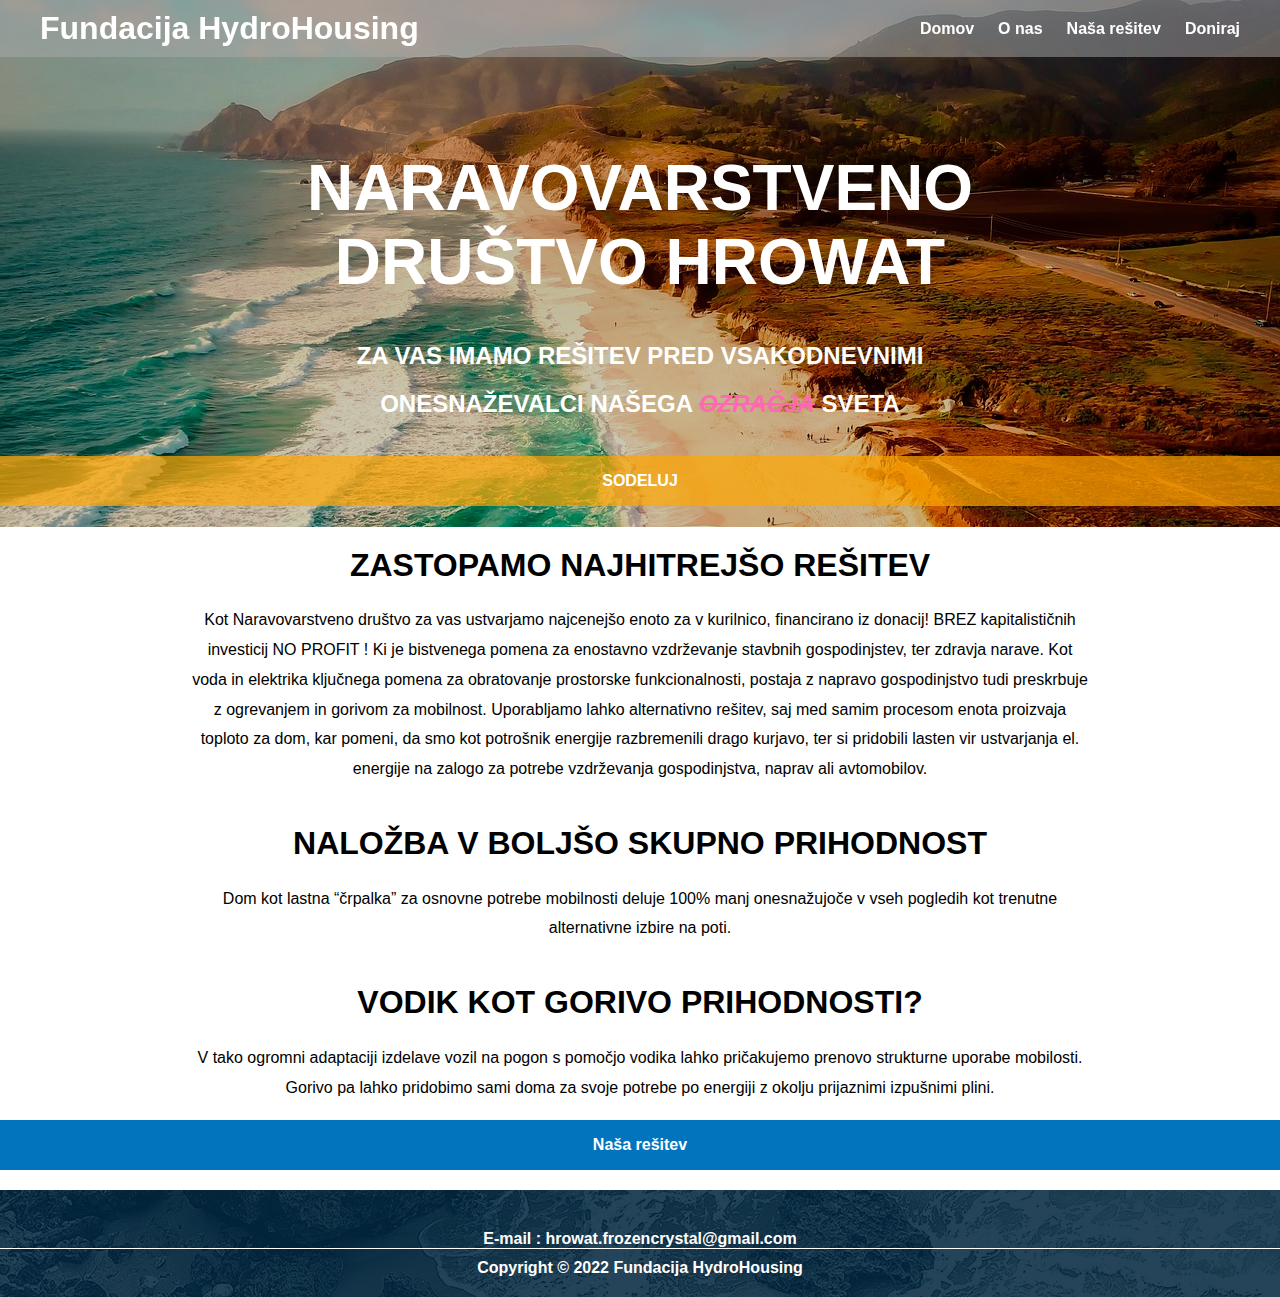
<file: index.html>
<html>
<head>
	<meta charset="UTF-8">
	<title>Fundacija HydroHousing</title>
</head>
<body>
<link rel="stylesheet" href="css/all.css">
<header>
	<div id="frame-header" style="padding-top:10px;padding-bottom:10px;padding-left:40px;padding-right:40px;">
		<div id="frame-title">
			<h1>
				<a href="#" rel="home">
					Fundacija HydroHousing
				</a>
			</h1>
		</div>
		<div id="frame-selection" style="margin-top:10px;margin-right:60px;">
			<a href="#">Domov</a>
			<a href="#about">O nas</a>
			<a href="#solution">Naša rešitev</a>
			<a href="#donate" target="_blank">Doniraj</a>
		</div>
	</div>
</header>
<script>
	document.addEventListener('scroll', () => {
	if (document.body.scrollTop > 80) {
	document.getElementById("frame-header").style.backgroundColor = "#909090ff";
	} else {
	document.getElementById("frame-header").style.backgroundColor = "#aaaaaa82";
	}
	});
</script>
<noscript>
	<style>
#frame-header{
	background-color: #909090ff;
}
	</style>
</noscript>
<span id=""></span>
<span id="home"></span>
<span id="about"></span>
<span id="solution"></span>
<span id="donate"></span>
<div id="all-content">
	<div id="page-home" class="page-collapsable">
<br><br><br><br><br><br>
<div>
<img width="1280" height="842" src="img/home.jpg" class="background-img" style="top:0;min-height:80%">
</div>
<div>
<h1 style="color:#fff;font-size:4rem;">
	NARAVOVARSTVENO<br>
	DRUŠTVO HROWAT
</h1>
<h2 style="color:#fff;">
	ZA VAS IMAMO REŠITEV PRED VSAKODNEVNIMI
</h2>
<h2 style="color:#fff;">
	ONESNAŽEVALCI NAŠEGA <i style="color:#FF69B4;text-decoration:line-through;">OZRAČJA</i> SVETA
</h2>
<br>

<a href="#about", style="text-decoration:none;color:#fff;">
	<div class="obtn button">
	SODELUJ
	</div>
</a>
<div style="background-color:#fff;padding-bottom:20px;">
	<h1 style="padding-top:20px;">
		ZASTOPAMO NAJHITREJŠO REŠITEV
	</h1>
	<div class="text-con">
	<a class="text-con">
		Kot Naravovarstveno društvo za vas ustvarjamo najcenejšo enoto za v kurilnico, financirano iz donacij! BREZ kapitalističnih investicij NO PROFIT ! Ki je bistvenega pomena za enostavno vzdrževanje stavbnih gospodinjstev, ter zdravja narave. Kot voda in elektrika ključnega pomena za obratovanje prostorske funkcionalnosti, postaja z napravo gospodinjstvo tudi preskrbuje z ogrevanjem in gorivom za mobilnost. Uporabljamo lahko alternativno rešitev, saj med samim procesom enota proizvaja toploto za dom, kar pomeni, da smo kot potrošnik energije razbremenili drago kurjavo, ter si pridobili lasten vir ustvarjanja el. energije na zalogo za potrebe vzdrževanja gospodinjstva, naprav ali avtomobilov.
	</a>
	</div>
	<h1 style="padding-top:20px;">
		NALOŽBA V BOLJŠO SKUPNO PRIHODNOST
	</h1>
	<div class="text-con">
		<a class="text-con">
			Dom kot lastna “črpalka” za osnovne potrebe mobilnosti deluje 100% manj onesnažujoče v vseh pogledih kot trenutne alternativne izbire na poti.
		</a>
	</div>
	<h1 style="padding-top:20px;">
		VODIK KOT GORIVO PRIHODNOSTI?
	</h1>
	<div class="text-con">
		<a class="text-con">
			V tako ogromni adaptaciji izdelave vozil na pogon s pomočjo vodika lahko pričakujemo prenovo strukturne uporabe mobilosti.
			Gorivo pa lahko pridobimo sami doma za svoje potrebe po energiji z okolju prijaznimi izpušnimi plini.
		</a>
	</div>
	<br>
	<a href="#solution", style="text-decoration:none;color:#fff;">
		<div class="bbtn button">
			Naša rešitev
		</div>
	</a>
</div>
</div>
<footer>
	<div style="background-image:url(img/homeBot.jpg);">
		<div style="width:100%;background-color:#01253edb;padding-bottom:20px;padding-top:40px;">
			<a href="mailto:hrowat.frozencrystal@gmail.com" style="display: block;text-align: center;color: #fff;text-decoration: none;">
				E-mail : hrowat.frozencrystal@gmail.com
			</a>
		<a style="display: block;text-align: center;color: #fff;border-top: 1px solid white;padding-top: 10px;">Copyright © 2022 Fundacija HydroHousing</a>
	</div>
	</div>
</footer>
	</div>
	<div id="page-about" class="page-collapsable">
<br><br><br><br><br><br>
<div>
	<img width="1536" height="1023" src="img/about.jpg" class="background-img" style="top:-300;min-height:80%">
</div>
<div>
	<h1 style="color:#fff;font-size:4rem;">
		O NAS
	</h1>

	<div style="background-color:#fff;padding-bottom:20px;">
		<br>
		<h1 style="padding-top:20px;">
			CILJI IN POSLANSTVO
		</h1>
		<div class="text-con">
			<a class="text-con">
				CO2 NEVTRALNA NAPRAVA<br><br>
				SOCIALNO PRIREJENA NEPROFITNA CENA ZA VSE KUPCE<br><br>
				RAZŠIRJENA DOSTOPNOST<br><br>
				ZMANJŠANJE STROŠKOV OGREVANJA<br><br>
				ZMANJŠANJE ONESNAŽEVANJA OKOLJA<br><br>
				NADGRADNJA VZDRŽEVALNIH SISTEMOV GOSPODINJSTEV<br><br>
				100% EKOLOŠKA UPORABA IN RECIKLIRANJE POTROŠNIH MATERIALOV
			</a>
		</div>
		<h1 style="padding-top:20px;">
			NAŠE VREDNOTE
		</h1>
		<div class="text-con">
			<a class="text-con">
				Naše vrednote temeljijo na prepričanju enakopravno porazdeljene dostopnosti zasnovanega projekta saj lahko vsak dom pridobi na samovzdrževanju električne produkcije in hrambe energije doma.
			</a>
		</div>
		<h1 style="padding-top:20px;">
			NAŠ PROJEKT
		</h1>
		<div class="text-con">
			<a class="text-con">
				Zagovarjamo variabilnost lastnega vzdrževalnega sistema, ki gospodinjstvu prinaša vir električne oskrbe aparatur, naprav in mobilnosti in prav tako vsebuje hranilnik energije na dlje obstoječem časovnem razponu. Med tem se proizvaja toplota za ogrevanje gospodinjstev in nas pelje na pot kjer lahko zamenjamo trenutno alternativna gretja z prvovrstnim ogrevanjem, vzdrževanjem našega doma in preskrbljenostjo CO2 nevtralnega goriva.
			</a>
		</div>
		<br><br>
		<img width="600" height="371" src="img/chart.png" style="margin:auto;display:block;">
		<br><br>
		<h1 style="padding-top:20px;">
			NAŠA VIZIJA
		</h1>
		<div class="text-con">
			<a class="text-con">
				DISTANCIRANJE OD FOSILNIH VIROV ENERGIJE<br><br>
				PREPREČEVANJE DODATNE OBREMENITVE OMREŽJA<br><br>
				ZMANJŠANJE NEVARNIH ODPADKOV
			</a>
		</div>
		<br>
		<a href="#solution", style="text-decoration:none;color:#fff;">
			<div class="bbtn button">
				Naša rešitev
			</div>
		</a>
	</div>
</div>
<footer>
	<div style="background-image:url(img/homeBot.jpg);">
		<div style="width:100%;background-color:#01253edb;padding-bottom:20px;padding-top:40px;">
			<a href="mailto:hrowat.frozencrystal@gmail.com" style="display: block;text-align: center;color: #fff;text-decoration: none;">
				E-mail : hrowat.frozencrystal@gmail.com
			</a>
		<a style="display: block;text-align: center;color: #fff;border-top: 1px solid white;padding-top: 10px;">Copyright © 2022 Fundacija HydroHousing</a>
	</div>
	</div>
</footer>
	</div>
	<div id="page-solution" class="page-collapsable">
<br><br><br><br><br><br>
<div>
	<img width="1920" height="1080" src="img/solution.jpg" class="background-img" style="top:0;min-height:80%">
</div>
<div>
	<h1 style="color:#fff;font-size:4rem;">
		NAŠA REŠITEV
	</h1>

	<div style="background-color:#fff;">
		<img width="130" height="130" src="img/h2.jpg" style="margin:auto;display:block;">
		<br><br>
		<h1 style="padding-top:20px;">
			VODIK KOT GORIVO PRIHODNOSTI?
		</h1>
		<div class="text-con">
			<a class="text-con">

				Za električno oskrbo domačih objektov nam je že vsem jasno, da je najboljša naravna energija hkrati pa večina avtomobilne industrije preklaplja izdelavo svojih vozil na električne motorje. To pomeni, da imajo vozniki električnih avtomobilov svojo točko polnjenja doma s samooskrbo.
<br><br>
				Še večji plus pa je predelava motorjev z notranjim izgorevanjem na energen Vodik.
<br><br>
				Kaj pa to pomeni za gorivo?
<br><br>
				Edino pozitivno potencialno nadomestilo današnjih goriv je vodik, najpogostejši element v vesolju za katerega zastopamo pridobivanje kar v lastnem domu. To pomeni, da namesto vožnje do bencinske postaje lahko napolnite rezervoar vozila na vodik doma.

			</a>
		</div>
		<h1 style="padding-top:20px;">
			Naša rešitev je čiščenje ozračja pri <br> oskrbovanju naših gospodinjstev z energijskimi potrebami
		</h1>
		<div class="text-con">
			<a class="text-con">
				Za človeštvo je znano, da stalno izboljšujemo način bivanja. Ker smo v dobi, kjer postaja jasno koliko nesnage povzročamo s svojim življenjskim stilom smo se skupina ljudi podali na pot, ki izziva naš način bivanja.
				<br><br>
				Zaokrožili in izostrili smo si izkoristke energijskega potrošništva doma in na cesti. Zaradi tako hitrega tempa vsakodnevnega življenja smo pozabili koliko bremenimo našo naravo s plini naše mobilnosti, ter kurjavo pri ogrevanju gospodinjstev.
				<br><br>
				Eden največjih dosežkov bo kadar naš dom postane lastna črpalka za naš transport. Seveda smo to misel postavili v našo vizijo in opazili, da kadar spremenimo način oskrbovanja gospodinjstva v ekološko vzdrževanje pridobimo tudi to.
			</a>
		</div>
		<h1 style="padding-top:20px;">
			NAŠ PROJEKT
		</h1>
		<h3 style="padding-top:20px;color:#888;">
			Zasnovana ideja
		</h3>
		<br><br>
		<div style="display:flex;flex-wrap:wrap;padding-left:20px;padding-right:20px;">
			<span style="margin:auto;" class="flex-element">
			<img width="130" height="130" src="img/1.jpg" style="margin:auto;display:block;">
			</span>
			<span class="flex-element" style="padding-right:20px;">
				<h1 style="padding-top:20px;">
				Vir električne energije
				</h1>
				<h3 style="padding-top:20px;color:#888;">
				Vir električne oskrbe gospodinjstva
				 </h3>
			</span>
		</div><br><br>
		<div style="display:flex;flex-wrap:wrap;padding-left:20px;padding-right:20px;justify-content:center;flex-direction:row-reverse;">
			<span class="flex-element" style="margin:auto;">
				<img width="130" height="130" src="img/2.jpg" style="margin:auto;display:block;">
			</span>
			<span class="flex-element" style="padding-right:20px;">
				<h1 style="padding-top:20px;">
					Eletrolizni proces
				</h1>
				<h3 style="padding-top:20px;color:#888;">
					Proces elektrolize kjer se z dvema<br> elektrodama v napravi iz vode loči vodik in kisik
				</h3>
			</span>
		</div><br><br>
		<h1 style="padding-top:20px;">
			Kaj gospodinjstvo pridobi?
		</h1>
		<h2 style="padding-top:20px;">
			Pasivno ogrevanje prostorov
		</h2>
		<div class="text-con">
			<a class="text-con">
				Razbremenili smo drago onesneževalno kurjavo in pridobili nastanek toplote med procesom, ki jo uporabimo za pasivno ogrevanje našim prostorov.
			</a>
		</div>
		<h2 style="padding-top:20px;">
			Orgevanje sanitarne vode
		</h2>
		<div class="text-con">
			<a class="text-con">
				Nastalo toploto smo prav tako uporabili za ogrevanje sanitarne vode.
			</a>
		</div>
		<h2 style="padding-top:20px;">
			Tvorbo lastnega goriva
		</h2>
		<div class="text-con">
			<a class="text-con">
				Vodik in kisik, ki nastaneta med procesom elektrolize lahko hranimo in si doma polnimo rezervoar, ki lahko poskrbi za mobilnost naših vozil na vodik, ki so okolju prijazni.
			</a>
		</div>
		<h2 style="padding-top:20px;">
			Prodajo O2 in 2H2
		</h2>
		<div class="text-con">
			<a class="text-con">
				Seveda lahko prodamo odvečne količine plinov, ki jih sami ne moremo potrošiti bodočim distributerjem.
			</a>
		</div>
		<br><br><br>
		<a href="#donate" target="_blank" style="text-decoration:none;color:#fff;">
			<div class="gbtn button">
				Doniraj
			</div>
		</a>
		<img width="100%"src="img/car.png" style="margin:auto;display:block;">
	</div>
</div>
<footer>
	<div style="background-image:url(img/homeBot.jpg);">
		<div style="width:100%;background-color:#01253edb;padding-bottom:20px;padding-top:40px;">
			<a href="mailto:hrowat.frozencrystal@gmail.com" style="display: block;text-align: center;color: #fff;text-decoration: none;">
				E-mail : hrowat.frozencrystal@gmail.com
			</a>
		<a style="display: block;text-align: center;color: #fff;border-top: 1px solid white;padding-top: 10px;">Copyright © 2022 Fundacija HydroHousing</a>
	</div>
	</div>
</footer>
	</div>
	<div id="page-donate" class="page-collapsable">
<br><br><br><br><br><br>
<div>
	<img width="1920" height="1080" src="img/donate.jpg" class="background-img" style="top:0;min-height:40%">
</div>
<div>
	<h1 style="color:#fff;font-size:4rem;">
		DONIRAJ
	</h1>

	<div style="background-color:#fff;">
		<br><br><br>
		<a class="text-con">
			Če ste tudi vi zavzeti za zdravo okolje in naravo se pridružite projektu saj je<br>
			lepša prihodnost pred nami če sodelujemo skupaj.
		</a><br><br>
		<h2>Dobrodošli !</h2>
		<h3>
			Naravovarstveno društvo Hrowat<br>
			Šarhova ulica 7<br>
			3210 Slovenske Konjice<br>
			TRR / IBAN : SI56 6100 0002 3385 592<br>
			BIC - HDELSI22
		</h3>
		<br>
		<a href="https://www.paypal.com/donate/?hosted_button_id=T9EP9SQ867KBE", style="text-decoration:none;color:#fff;">
			<div class="bbtn button">
				<svg version="1.1" id="Layer_1" xmlns="http://www.w3.org/2000/svg" x="0px" y="0px"
					 width="124px" height="33px" viewBox="0 0 124 33" enable-background="new 0 0 124 33" xml:space="preserve">
<path fill="#253B80" d="M46.211,6.749h-6.839c-0.468,0-0.866,0.34-0.939,0.802l-2.766,17.537c-0.055,0.346,0.213,0.658,0.564,0.658
	h3.265c0.468,0,0.866-0.34,0.939-0.803l0.746-4.73c0.072-0.463,0.471-0.803,0.938-0.803h2.165c4.505,0,7.105-2.18,7.784-6.5
	c0.306-1.89,0.013-3.375-0.872-4.415C50.224,7.353,48.5,6.749,46.211,6.749z M47,13.154c-0.374,2.454-2.249,2.454-4.062,2.454
	h-1.032l0.724-4.583c0.043-0.277,0.283-0.481,0.563-0.481h0.473c1.235,0,2.4,0,3.002,0.704C47.027,11.668,47.137,12.292,47,13.154z"
/>
					<path fill="#253B80" d="M66.654,13.075h-3.275c-0.279,0-0.52,0.204-0.563,0.481l-0.145,0.916l-0.229-0.332
	c-0.709-1.029-2.29-1.373-3.868-1.373c-3.619,0-6.71,2.741-7.312,6.586c-0.313,1.918,0.132,3.752,1.22,5.031
	c0.998,1.176,2.426,1.666,4.125,1.666c2.916,0,4.533-1.875,4.533-1.875l-0.146,0.91c-0.055,0.348,0.213,0.66,0.562,0.66h2.95
	c0.469,0,0.865-0.34,0.939-0.803l1.77-11.209C67.271,13.388,67.004,13.075,66.654,13.075z M62.089,19.449
	c-0.316,1.871-1.801,3.127-3.695,3.127c-0.951,0-1.711-0.305-2.199-0.883c-0.484-0.574-0.668-1.391-0.514-2.301
	c0.295-1.855,1.805-3.152,3.67-3.152c0.93,0,1.686,0.309,2.184,0.892C62.034,17.721,62.232,18.543,62.089,19.449z"/>
					<path fill="#253B80" d="M84.096,13.075h-3.291c-0.314,0-0.609,0.156-0.787,0.417l-4.539,6.686l-1.924-6.425
	c-0.121-0.402-0.492-0.678-0.912-0.678h-3.234c-0.393,0-0.666,0.384-0.541,0.754l3.625,10.638l-3.408,4.811
	c-0.268,0.379,0.002,0.9,0.465,0.9h3.287c0.312,0,0.604-0.152,0.781-0.408L84.564,13.97C84.826,13.592,84.557,13.075,84.096,13.075z
	"/>
					<path fill="#179BD7" d="M94.992,6.749h-6.84c-0.467,0-0.865,0.34-0.938,0.802l-2.766,17.537c-0.055,0.346,0.213,0.658,0.562,0.658
	h3.51c0.326,0,0.605-0.238,0.656-0.562l0.785-4.971c0.072-0.463,0.471-0.803,0.938-0.803h2.164c4.506,0,7.105-2.18,7.785-6.5
	c0.307-1.89,0.012-3.375-0.873-4.415C99.004,7.353,97.281,6.749,94.992,6.749z M95.781,13.154c-0.373,2.454-2.248,2.454-4.062,2.454
	h-1.031l0.725-4.583c0.043-0.277,0.281-0.481,0.562-0.481h0.473c1.234,0,2.4,0,3.002,0.704
	C95.809,11.668,95.918,12.292,95.781,13.154z"/>
					<path fill="#179BD7" d="M115.434,13.075h-3.273c-0.281,0-0.52,0.204-0.562,0.481l-0.145,0.916l-0.23-0.332
	c-0.709-1.029-2.289-1.373-3.867-1.373c-3.619,0-6.709,2.741-7.311,6.586c-0.312,1.918,0.131,3.752,1.219,5.031
	c1,1.176,2.426,1.666,4.125,1.666c2.916,0,4.533-1.875,4.533-1.875l-0.146,0.91c-0.055,0.348,0.213,0.66,0.564,0.66h2.949
	c0.467,0,0.865-0.34,0.938-0.803l1.771-11.209C116.053,13.388,115.785,13.075,115.434,13.075z M110.869,19.449
	c-0.314,1.871-1.801,3.127-3.695,3.127c-0.949,0-1.711-0.305-2.199-0.883c-0.484-0.574-0.666-1.391-0.514-2.301
	c0.297-1.855,1.805-3.152,3.67-3.152c0.93,0,1.686,0.309,2.184,0.892C110.816,17.721,111.014,18.543,110.869,19.449z"/>
					<path fill="#179BD7" d="M119.295,7.23l-2.807,17.858c-0.055,0.346,0.213,0.658,0.562,0.658h2.822c0.469,0,0.867-0.34,0.939-0.803
	l2.768-17.536c0.055-0.346-0.213-0.659-0.562-0.659h-3.16C119.578,6.749,119.338,6.953,119.295,7.23z"/>
					<path fill="#253B80" d="M7.266,29.154l0.523-3.322l-1.165-0.027H1.061L4.927,1.292C4.939,1.218,4.978,1.149,5.035,1.1
	c0.057-0.049,0.13-0.076,0.206-0.076h9.38c3.114,0,5.263,0.648,6.385,1.927c0.526,0.6,0.861,1.227,1.023,1.917
	c0.17,0.724,0.173,1.589,0.007,2.644l-0.012,0.077v0.676l0.526,0.298c0.443,0.235,0.795,0.504,1.065,0.812
	c0.45,0.513,0.741,1.165,0.864,1.938c0.127,0.795,0.085,1.741-0.123,2.812c-0.24,1.232-0.628,2.305-1.152,3.183
	c-0.482,0.809-1.096,1.48-1.825,2c-0.696,0.494-1.523,0.869-2.458,1.109c-0.906,0.236-1.939,0.355-3.072,0.355h-0.73
	c-0.522,0-1.029,0.188-1.427,0.525c-0.399,0.344-0.663,0.814-0.744,1.328l-0.055,0.299l-0.924,5.855l-0.042,0.215
	c-0.011,0.068-0.03,0.102-0.058,0.125c-0.025,0.021-0.061,0.035-0.096,0.035H7.266z"/>
					<path fill="#179BD7" d="M23.048,7.667L23.048,7.667L23.048,7.667c-0.028,0.179-0.06,0.362-0.096,0.55
	c-1.237,6.351-5.469,8.545-10.874,8.545H9.326c-0.661,0-1.218,0.48-1.321,1.132l0,0l0,0L6.596,26.83l-0.399,2.533
	c-0.067,0.428,0.263,0.814,0.695,0.814h4.881c0.578,0,1.069-0.42,1.16-0.99l0.048-0.248l0.919-5.832l0.059-0.32
	c0.09-0.572,0.582-0.992,1.16-0.992h0.73c4.729,0,8.431-1.92,9.513-7.476c0.452-2.321,0.218-4.259-0.978-5.622
	C24.022,8.286,23.573,7.945,23.048,7.667z"/>
					<path fill="#222D65" d="M21.754,7.151c-0.189-0.055-0.384-0.105-0.584-0.15c-0.201-0.044-0.407-0.083-0.619-0.117
	c-0.742-0.12-1.555-0.177-2.426-0.177h-7.352c-0.181,0-0.353,0.041-0.507,0.115C9.927,6.985,9.675,7.306,9.614,7.699L8.05,17.605
	l-0.045,0.289c0.103-0.652,0.66-1.132,1.321-1.132h2.752c5.405,0,9.637-2.195,10.874-8.545c0.037-0.188,0.068-0.371,0.096-0.55
	c-0.313-0.166-0.652-0.308-1.017-0.429C21.941,7.208,21.848,7.179,21.754,7.151z"/>
					<path fill="#253B80" d="M9.614,7.699c0.061-0.393,0.313-0.714,0.652-0.876c0.155-0.074,0.326-0.115,0.507-0.115h7.352
	c0.871,0,1.684,0.057,2.426,0.177c0.212,0.034,0.418,0.073,0.619,0.117c0.2,0.045,0.395,0.095,0.584,0.15
	c0.094,0.028,0.187,0.057,0.278,0.086c0.365,0.121,0.704,0.264,1.017,0.429c0.368-2.347-0.003-3.945-1.272-5.392
	C20.378,0.682,17.853,0,14.622,0h-9.38c-0.66,0-1.223,0.48-1.325,1.133L0.01,25.898c-0.077,0.49,0.301,0.932,0.795,0.932h5.791
	l1.454-9.225L9.614,7.699z"/>
</svg>

			</div>
		</a>

	</div>
</div>
<footer>
	<div style="background-image:url(img/homeBot.jpg);">
		<div style="width:100%;background-color:#01253edb;padding-bottom:20px;padding-top:40px;">
			<a href="mailto:hrowat.frozencrystal@gmail.com" style="display: block;text-align: center;color: #fff;text-decoration: none;">
				E-mail : hrowat.frozencrystal@gmail.com
			</a>
		<a style="display: block;text-align: center;color: #fff;border-top: 1px solid white;padding-top: 10px;">Copyright © 2022 Fundacija HydroHousing</a>
	</div>
	</div>
</footer>
	</div>
</div>
</body>
</html>
</file>
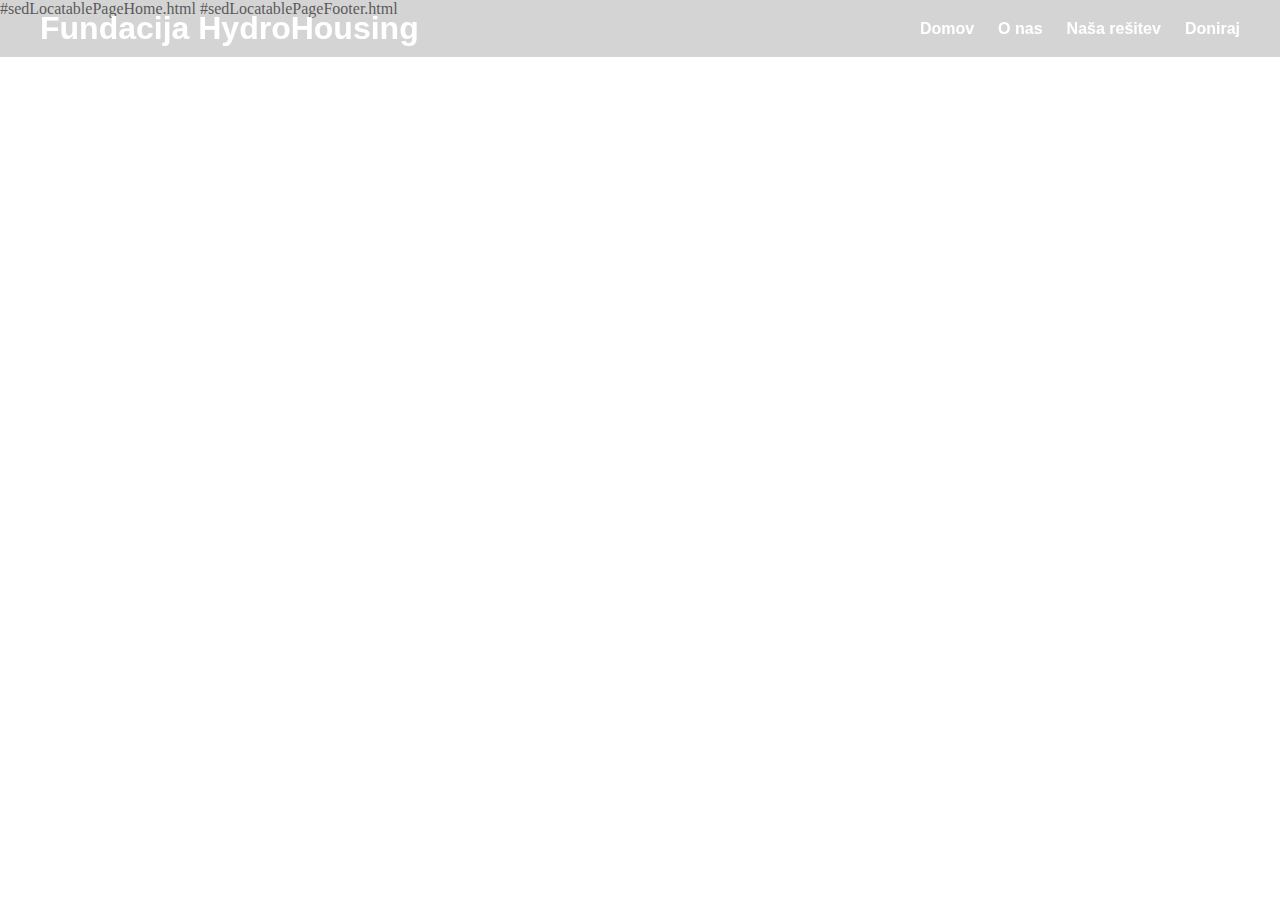
<file: frame.html>
<html>
<head>
	<meta charset="UTF-8">
	<title>Fundacija HydroHousing</title>
</head>
<body>
<link rel="stylesheet" href="css/all.css">
<header>
	<div id="frame-header" style="padding-top:10px;padding-bottom:10px;padding-left:40px;padding-right:40px;">
		<div id="frame-title">
			<h1>
				<a href="#" rel="home">
					Fundacija HydroHousing
				</a>
			</h1>
		</div>
		<div id="frame-selection" style="margin-top:10px;margin-right:60px;">
			<a href="#">Domov</a>
			<a href="#about">O nas</a>
			<a href="#solution">Naša rešitev</a>
			<a href="#donate" target="_blank">Doniraj</a>
		</div>
	</div>
</header>
<script>
	document.addEventListener('scroll', () => {
	if (document.body.scrollTop > 80) {
	document.getElementById("frame-header").style.backgroundColor = "#909090ff";
	} else {
	document.getElementById("frame-header").style.backgroundColor = "#aaaaaa82";
	}
	});
</script>
<noscript>
	<style>
#frame-header{
	background-color: #909090ff;
}
	</style>
</noscript>
<span id=""></span>
<span id="home"></span>
<span id="about"></span>
<span id="solution"></span>
<span id="donate"></span>
<div id="all-content">
	<div id="page-home" class="page-collapsable">
#sedLocatablePageHome.html
#sedLocatablePageFooter.html
	</div>
	<div id="page-about" class="page-collapsable">
#sedLocatablePageAbout.html
#sedLocatablePageFooter.html
	</div>
	<div id="page-solution" class="page-collapsable">
#sedLocatablePageSolution.html
#sedLocatablePageFooter.html
	</div>
	<div id="page-donate" class="page-collapsable">
#sedLocatablePageDonate.html
#sedLocatablePageFooter.html
	</div>
</div>
</body>
</html>
</file>
<file: css/all.css>
body{
	margin: 0;
}
h1, h2, h3, h4, h5, h6, a{
	font-family:'Montserrat',sans-serif;
	font-weight:700;
}
#frame-header{
	background-color: #aaaaaa82;
	display: flex;
	flex-wrap: wrap;
	position:fixed;
	width:100%;
	transition: background-color 220ms ease-in-out;
}
#frame-selection *{
	color:#fff;
	display: inline;
	padding-right: 20;
}
#frame-selection a{
	text-decoration: underline;
	text-decoration-color: #ffffff00;
	transition: text-decoration-color 200ms ease-in-out;
}
#frame-selection a:hover{
	text-decoration-color: #ccc;
}

#frame-selection {
	margin-left: auto;
}
#frame-title *{
	color:#fff;
	text-decoration: none;
	display: inline;
}
#frame-title > a:hover{
	color:#cccccc;
}
#all-content h1,
#all-content h2,
#all-content h3,
#all-content h4,
#all-content h5,
#all-content h6,
#all-content a {
	text-align: center;
	display: block;
}

.page-collapsable {
	display: none;
}
#page-home {
	display: block;
}
:target ~ #all-content > #page-home {
	display: none;
	height: 0;
}
#home:target ~ #all-content > #page-home,
#about:target ~ #all-content > #page-about,
#solution:target ~ #all-content > #page-solution,
#donate:target ~ #all-content > #page-donate{
	display: block;
	height: auto;
}
.background-img {
	pointer-events: none;
	position: absolute;
	width: 100%;
	height: auto;
	z-index: -1;
}
::selection {
	background-color: #0274be;
	color: #ffffff;
}
div.text-con{
	max-width:900px;
	margin:auto;
	padding-left:20px;
	padding-right:20px;
}
a.text-con{
	font-weight:400;
	line-height:1.85714285714286;
	text-align:center;
}
.flex-element {
	flex: 20%;
}
@media (max-width: 700px) {
	.flex-element {
		flex: 100%;
	}
}
.button {
    padding-top:16px;
    padding-bottom:16px;
    padding-right:30px;
    padding-left:30px;
    margin:auto;
    transition: background-color 25ms linear;
}
.bbtn {
    background-color:#0274be;
}
.obtn {
    background-color:#FFA600B3;
}
.gbtn {
    background-color:#00E160;
}
a:hover .bbtn {
    background-color:#0381d2;
}
a:hover .obtn {
    background-color:#FFA600D4;
}
a:hover .gbtn {
    background-color:#01F76A;
}
</file>
